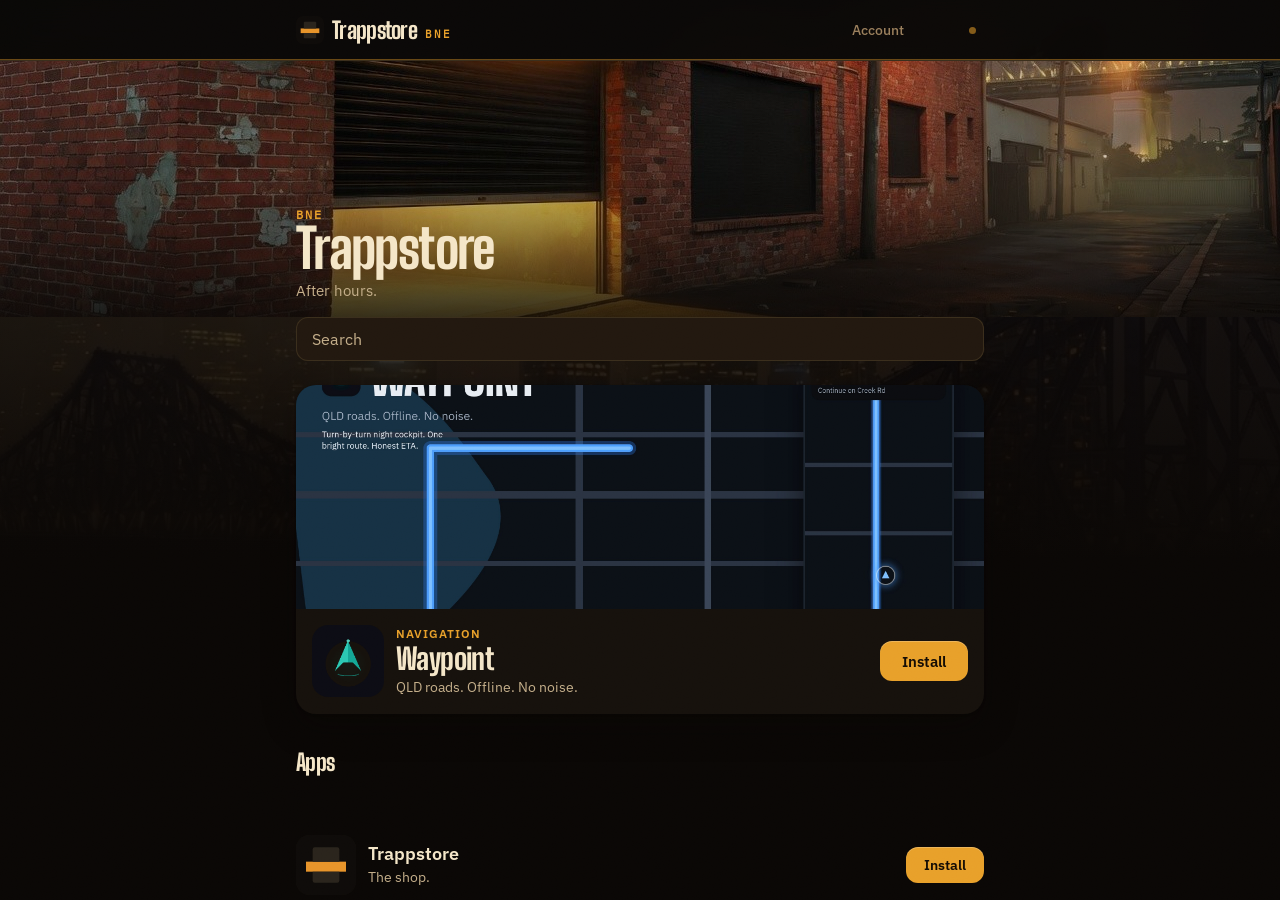
<file: index.html>
<!DOCTYPE html>
<html lang="en">
  <head>
    <meta charset="UTF-8" />
    <meta name="viewport" content="width=device-width, initial-scale=1, viewport-fit=cover" />
    <title>Trappstore</title>
    <meta
      name="description"
      content="After hours. Brisbane."
    />
    <meta name="theme-color" content="#0a0705" />
    <meta name="color-scheme" content="dark" />
    <meta name="apple-mobile-web-app-capable" content="yes" />
    <meta name="apple-mobile-web-app-status-bar-style" content="black-translucent" />
    <meta name="apple-mobile-web-app-title" content="Trappstore" />
    <link rel="icon" href="/favicon.svg" type="image/svg+xml" />
    <link rel="apple-touch-icon" href="/brand/mark-maskable.svg" />
    <link rel="manifest" href="/site.webmanifest" />
    <link rel="canonical" href="https://trappstore.com/" />
    <meta property="og:type" content="website" />
    <meta property="og:url" content="https://trappstore.com/" />
    <meta property="og:title" content="Trappstore" />
    <meta
      property="og:description"
      content="After hours. Brisbane."
    />
    <meta property="og:image" content="https://trappstore.com/brand/og.jpg" />
    <meta property="og:image:width" content="1200" />
    <meta property="og:image:height" content="630" />
    <meta name="twitter:card" content="summary_large_image" />
    <link rel="preload" href="/fonts/big-shoulders-display-700_900-normal-832b1554.woff2" as="font" type="font/woff2" crossorigin />
    <link rel="preload" href="/fonts/ibm-plex-sans-400_600-normal-a68a2001.woff2" as="font" type="font/woff2" crossorigin />
    <link rel="stylesheet" href="/fonts/fonts.css" />
    <script type="module" crossorigin src="/assets/index-DmrRC-Sv.js"></script>
    <link rel="stylesheet" crossorigin href="/assets/index-38kBcNEm.css">
  </head>
  <body>
    <div class="night">
      <div class="grain" aria-hidden="true"></div>
      <div class="stage">
        <div class="window">
          <header class="transom">
            <a class="brand" href="/">
              <img src="/brand/mark.svg" width="28" height="28" alt="" />
              <span class="brand-name">Trappstore</span>
              <span class="brand-place">BNE</span>
            </a>
            <a class="account-link" href="/you">Account</a>
            <button type="button" class="lamp" aria-label="Open">
              <span class="lamp-dot" aria-hidden="true"></span>
              <span class="lamp-label visually-hidden">Open</span>
            </button>
          </header>
          <div class="marquee" aria-hidden="true" hidden>
            <div class="marquee-track" id="marquee"></div>
          </div>
          <main class="glass" id="app">
            <p class="kicker">Loading</p>
          </main>
          <footer class="sill"></footer>
        </div>
      </div>
    </div>

    <noscript>
      <p>JavaScript is off. The files still work.</p>
      <ul>
        <li><a href="/trappstore.apk">Trappstore (Android)</a></li>
        <li><a href="/waypoint/waypoint-0.4.0.apk">Waypoint</a></li>
      </ul>
    </noscript>
  </body>
</html>
</file>
<file: fonts/fonts.css>
/* Self-hosted. Latin + Latin-ext only. Variable axes where the file carries them. */

@font-face {
  font-family: "Big Shoulders Display";
  font-style: normal;
  font-weight: 700 900;
  font-display: swap;
  src: url("./big-shoulders-display-700_900-normal-832b1554.woff2") format("woff2");
  unicode-range: U+0000-00FF, U+0131, U+0152-0153, U+02BB-02BC, U+02C6, U+02DA, U+02DC,
    U+0304, U+0308, U+0329, U+2000-206F, U+20AC, U+2122, U+2191, U+2193, U+2212, U+2215,
    U+FEFF, U+FFFD;
}

@font-face {
  font-family: "Big Shoulders Display";
  font-style: normal;
  font-weight: 700 900;
  font-display: swap;
  src: url("./big-shoulders-display-700_900-normal-473c2f14.woff2") format("woff2");
  unicode-range: U+0100-02BA, U+02BD-02C5, U+02C7-02CC, U+02CE-02D7, U+02DD-02FF, U+0304,
    U+0308, U+0329, U+1D00-1DBF, U+1E00-1E9F, U+1EF2-1EFF, U+2020, U+20A0-20AB, U+20AD-20C0,
    U+2113, U+2C60-2C7F, U+A720-A7FF;
}

@font-face {
  font-family: "IBM Plex Sans";
  font-style: normal;
  font-weight: 400 600;
  font-display: swap;
  src: url("./ibm-plex-sans-400_600-normal-a68a2001.woff2") format("woff2");
  unicode-range: U+0000-00FF, U+0131, U+0152-0153, U+02BB-02BC, U+02C6, U+02DA, U+02DC,
    U+0304, U+0308, U+0329, U+2000-206F, U+20AC, U+2122, U+2191, U+2193, U+2212, U+2215,
    U+FEFF, U+FFFD;
}

@font-face {
  font-family: "IBM Plex Sans";
  font-style: normal;
  font-weight: 400 600;
  font-display: swap;
  src: url("./ibm-plex-sans-400_600-normal-71c30cd3.woff2") format("woff2");
  unicode-range: U+0100-02BA, U+02BD-02C5, U+02C7-02CC, U+02CE-02D7, U+02DD-02FF, U+0304,
    U+0308, U+0329, U+1D00-1DBF, U+1E00-1E9F, U+1EF2-1EFF, U+2020, U+20A0-20AB, U+20AD-20C0,
    U+2113, U+2C60-2C7F, U+A720-A7FF;
}

@font-face {
  font-family: "IBM Plex Mono";
  font-style: normal;
  font-weight: 400;
  font-display: swap;
  src: url("./ibm-plex-mono-400-normal-8280ae53.woff2") format("woff2");
  unicode-range: U+0000-00FF, U+0131, U+0152-0153, U+02BB-02BC, U+02C6, U+02DA, U+02DC,
    U+0304, U+0308, U+0329, U+2000-206F, U+20AC, U+2122, U+2191, U+2193, U+2212, U+2215,
    U+FEFF, U+FFFD;
}

@font-face {
  font-family: "IBM Plex Mono";
  font-style: normal;
  font-weight: 400;
  font-display: swap;
  src: url("./ibm-plex-mono-400-normal-7f3996b1.woff2") format("woff2");
  unicode-range: U+0100-02BA, U+02BD-02C5, U+02C7-02CC, U+02CE-02D7, U+02DD-02FF, U+0304,
    U+0308, U+0329, U+1D00-1DBF, U+1E00-1E9F, U+1EF2-1EFF, U+2020, U+20A0-20AB, U+20AD-20C0,
    U+2113, U+2C60-2C7F, U+A720-A7FF;
}
</file>
<file: assets/index-38kBcNEm.css>
@layer tokens{:root{color-scheme:dark;--night: #0a0705;--asphalt: #0a0705;--surface: #16110c;--metal: #100c09;--edge: #3a2e1c;--ink: #f4e6c8;--muted: #c4ae8a;--faint: #9a7f5c;--sodium: #e8a02a;--sodium-hot: #f0b04a;--on-sodium: #140c04;--get: #e8a02a;--on-get: #140c04;--danger: #e07060;--tick: #14b8a6;--trapstar-gold: #e6b422;--glass-shine: oklch(.74 .12 70 / .1);--sodium-spill: oklch(.74 .14 70 / .16);--font-display: "Big Shoulders Display", "Arial Narrow", Impact, sans-serif;--font-body: "IBM Plex Sans", "Segoe UI", system-ui, sans-serif;--font-mono: "IBM Plex Mono", ui-monospace, "Cascadia Mono", monospace;--font-poster: "Big Shoulders Display", "Arial Narrow", Impact, sans-serif;--text-kicker: .75rem;--text-sm: .8125rem;--text-body: 1rem;--text-app: 1.125rem;--text-display: clamp(1.75rem, 4vw, 2.25rem);--leading-display: 1.15;--leading-app: 1.25;--leading-body: 1.45;--track-display: -.02em;--track-kicker: .02em;--track-caps: .06em;--sp-1: 4px;--sp-2: 8px;--sp-3: 12px;--sp-4: 16px;--sp-5: 24px;--sp-6: 32px;--sp-7: 48px;--sp-8: 80px;--r-control: 12px;--r-pill: 999px;--r-card: 20px;--r-icon: 22%;--r-window: 0px;--frame: 0px;--frame-md: 0px;--window-max: 720px;--night-pad: 0px;--night-pad-md: 0px;--os-grid: 100%;--t-micro: .14s;--t-ui: .22s;--t-hero: .42s;--ease-out: cubic-bezier(.16, 1, .3, 1);--ease-in: cubic-bezier(.55, 0, 1, .45);--ease-move: cubic-bezier(.65, 0, .35, 1);--shadow-window: none;--shadow-slot: none;--shadow-card: 0 1px 2px rgb(8 6 4 / .4), 0 12px 32px rgb(8 6 4 / .35)}@media(prefers-reduced-motion:reduce){:root{--t-micro: 0ms;--t-ui: 0ms;--t-hero: 0ms}}}@layer reset,tokens,layout,components,utilities;@layer reset{*,*:before,*:after{box-sizing:border-box}:where(*){margin:0}html{height:100%;background:var(--night)}body{min-height:100svh;line-height:var(--leading-body);-webkit-font-smoothing:antialiased;text-rendering:optimizeLegibility;font-family:var(--font-body);color:var(--ink);background:var(--night)}:where(img,picture,video,svg){display:block;max-inline-size:100%}:where(input,button,textarea,select,a){font:inherit;color:inherit}:where(h1,h2,h3){text-wrap:balance;overflow-wrap:break-word;text-box:trim-both cap alphabetic}:where(p,li,figcaption){text-wrap:pretty}:where(ul,ol)[role=list]{list-style:none;padding:0}a{text-decoration-thickness:1px;text-underline-offset:.18em}:focus-visible{outline:2px solid var(--sodium);outline-offset:3px}::selection{background:var(--sodium);color:var(--on-sodium)}}@layer layout{.night{min-height:100svh;position:relative;isolation:isolate;background:radial-gradient(920px 420px at 50% -12%,var(--sodium-spill),transparent 70%),var(--night);padding:0;padding-top:env(safe-area-inset-top);padding-bottom:env(safe-area-inset-bottom)}.grain{display:block;pointer-events:none;position:fixed;inset:0;z-index:20;opacity:.04;mix-blend-mode:overlay;background-image:url("data:image/svg+xml,%3Csvg xmlns='http://www.w3.org/2000/svg' width='180' height='180'%3E%3Cfilter id='n'%3E%3CfeTurbulence type='fractalNoise' baseFrequency='0.8' numOctaves='2' stitchTiles='stitch'/%3E%3C/filter%3E%3Crect width='100%25' height='100%25' filter='url(%23n)'/%3E%3C/svg%3E");background-size:180px 180px}body[data-room=back] .grain,body[data-room=line] .grain{display:none}@media(prefers-reduced-transparency:reduce){.grain{display:none}}.stage{position:relative;z-index:1;width:100%;margin-inline:auto}.window{background:linear-gradient(180deg,rgb(10 7 5 / .58) 0%,var(--night) 62%),url(/brand/bne-night.jpg) center 28% / cover no-repeat;border:0;border-radius:0;box-shadow:none;position:relative;overflow:clip;display:flex;flex-direction:column;min-height:100svh;min-height:100dvh;height:100svh;height:100dvh}.account-link{margin-inline-start:auto;color:var(--faint);text-decoration:none;font-size:.875rem;font-weight:500;padding:8px 4px}.account-link:hover{color:var(--sodium)}.account-link.is-hidden{display:none}.transom{position:relative;flex-shrink:0;z-index:4;display:flex;align-items:center;gap:var(--sp-3);padding:var(--sp-3) var(--sp-4);padding-inline:max(var(--sp-4),calc((100% - var(--window-max)) / 2 + var(--sp-4)));border-bottom:1px solid var(--edge);background:color-mix(in oklch,var(--night) 88%,transparent);backdrop-filter:blur(16px) saturate(140%);-webkit-backdrop-filter:blur(16px) saturate(140%)}.transom:after{content:"";position:absolute;inset-inline:0;bottom:0;height:1px;background:var(--sodium);opacity:.42;transform:scaleX(1);pointer-events:none;transition:opacity var(--t-ui) var(--ease-out),height var(--t-ui) var(--ease-out)}.brand{display:flex;align-items:center;gap:var(--sp-2);text-decoration:none;min-width:0}.brand img{width:28px;height:28px;flex-shrink:0;border-radius:7px}.brand-name{font-family:var(--font-display);font-weight:800;font-size:1.45rem;letter-spacing:-.03em;line-height:.9;color:var(--ink);font-synthesis:none}.brand-place{font-family:var(--font-mono);font-size:.68rem;font-weight:700;letter-spacing:.16em;color:var(--sodium);align-self:end;margin-bottom:1px}.lamp{appearance:none;-webkit-appearance:none;background:transparent;border:0;margin-inline-start:0;display:inline-flex;align-items:center;justify-content:flex-end;align-self:stretch;gap:var(--sp-2);font-family:var(--font-body);font-size:var(--text-sm);font-weight:500;letter-spacing:0;text-transform:none;color:var(--faint);user-select:none;-webkit-user-select:none;-webkit-touch-callout:none;touch-action:none;cursor:pointer;padding-block:12px;padding-inline:28px 8px;min-width:64px}.lamp.is-hold,.lamp.is-lit{color:var(--sodium)}.lamp.is-hold .lamp-dot{animation:hold-heat var(--hold-ms, .7s) linear forwards}.window:has(.lamp.is-hold) .transom,.window:has(.lamp.is-lit) .transom{background:color-mix(in oklch,var(--sodium) 12%,var(--night));transition:background var(--hold-ms, .7s) linear}.window:has(.lamp.is-hold) .transom:after,.window:has(.lamp.is-lit) .transom:after{height:2px;opacity:1;transition:opacity var(--hold-ms, .7s) linear,height var(--hold-ms, .7s) linear}@keyframes hold-heat{0%{transform:scale(1);box-shadow:0 0 0 transparent}to{transform:scale(1.6);box-shadow:0 0 16px var(--sodium)}}.lamp-dot{width:7px;height:7px;border-radius:50%;background:var(--sodium);opacity:.55;flex-shrink:0;transition:transform var(--t-ui) var(--ease-out),box-shadow var(--t-ui) var(--ease-out),background var(--t-ui) var(--ease-out)}.lamp.is-hold .lamp-dot,.lamp.is-lit .lamp-dot{background:var(--sodium)}body[data-room=back]{--window-max: 100vw;--frame: 0px;--frame-md: 0px;--r-window: 0px;--night-pad: 0px;--night-pad-md: 0px}body[data-room=back] .night,body[data-room=back] .stage,body[data-room=back] .window{min-height:100svh;min-height:100dvh;width:100%}body[data-room=back] .night{padding-top:0;padding-bottom:0;background:var(--night)}body[data-room=back] .window{box-shadow:none;border-color:transparent;background:linear-gradient(180deg,#0a07056b,#0a0705c7),url(/brand/den.jpg) center 42% / cover no-repeat}body[data-room=line] .night,body[data-room=line] .stage,body[data-room=line] .window{min-height:100svh;min-height:100dvh;width:100%}body[data-room=line] .window{box-shadow:none;border-color:transparent;background:linear-gradient(180deg,#0a070580,#0a0705d1),url(/brand/till.jpg) center 70% / cover no-repeat}body[data-room=back] .window.is-open .glass,body[data-room=line] .window.is-open .glass{animation:shutter-up var(--t-hero) var(--ease-out) both}@keyframes shutter-up{0%{clip-path:inset(0 0 100% 0);opacity:.35}to{clip-path:inset(0);opacity:1}}@media(prefers-reduced-motion:reduce){body[data-room=back] .window.is-open .glass,body[data-room=line] .window.is-open .glass{animation:none}}body[data-room=back] .glass{overflow:auto;min-height:0}body[data-room=back] .sill{flex-shrink:0}body[data-room=back] .transom{background:color-mix(in oklch,var(--night) 88%,transparent);padding-top:max(var(--sp-3),env(safe-area-inset-top))}body[data-room=back] .brand-name,body[data-room=back] .brand-place,body[data-room=line] .brand-name,body[data-room=line] .brand-place{display:none}body[data-room=back] .lamp{color:var(--sodium)}body[data-room=back] .sill{justify-content:center;gap:var(--sp-7);padding-block:var(--sp-4);padding-bottom:max(var(--sp-4),env(safe-area-inset-bottom));background:color-mix(in oklch,var(--metal) 80%,var(--night))}.marquee{display:none}.glass{position:relative;z-index:2;display:flex;flex-direction:column;gap:var(--sp-5);padding:var(--sp-5) var(--sp-4) var(--sp-6);width:min(100%,var(--window-max));margin-inline:auto;flex:1 1 auto;min-height:0;overflow:auto}.glass:has(.mast),.glass:has(.how-plate),.glass:has(.account-plate){padding-top:0;padding-inline:0;width:100%}.glass:has(.mast) .front-bar,.glass:has(.mast) .front-body{width:min(100%,var(--window-max));margin-inline:auto;padding-inline:var(--sp-4)}.glass:has(.mast) .front-bar{margin-top:calc(-1 * var(--sp-5));position:relative;z-index:3}.glass:has(.account-plate) .account{width:min(100%,var(--window-max));margin-inline:auto;padding-inline:var(--sp-4)}.glass:has(.how-plate) .how{width:min(100%,var(--window-max));margin-inline:auto;padding-inline:var(--sp-4)}body:not([data-room=back]) .sill{display:none}.sill{position:relative;flex-shrink:0;z-index:4;display:flex;flex-wrap:wrap;gap:var(--sp-2) var(--sp-4);justify-content:center;gap:var(--sp-2);padding:var(--sp-2) var(--sp-4);padding-inline:max(var(--sp-4),calc((100% - var(--window-max)) / 2 + var(--sp-4)));padding-bottom:max(var(--sp-2),env(safe-area-inset-bottom));border-top:1px solid var(--edge);background:color-mix(in oklch,var(--night) 88%,transparent);backdrop-filter:blur(16px) saturate(140%);-webkit-backdrop-filter:blur(16px) saturate(140%);font-family:var(--font-body);font-size:var(--text-sm);font-weight:500;color:var(--faint)}.dock-item{color:var(--faint);text-decoration:none;letter-spacing:0;text-transform:none;min-width:5.5rem;text-align:center;padding:10px 16px;border-radius:var(--r-pill)}.dock-item.is-on{color:var(--ink);background:var(--surface)}body[data-room=back] .dock-item{padding:8px 12px;letter-spacing:0}.sill a{color:var(--muted);text-decoration:none}.sill a:hover{color:var(--ink)}@media(min-width:768px){.glass{padding:var(--sp-6) var(--sp-5) var(--sp-7)}body[data-room=back] .night{padding:0}body[data-room=back] .glass{padding:var(--sp-6) var(--sp-5) var(--sp-7)}}@media(prefers-reduced-transparency:reduce){.transom,.sill{backdrop-filter:none;-webkit-backdrop-filter:none;background:var(--night)}.window{background:var(--night)}}}@layer components{.kicker{font-family:var(--font-body);font-size:var(--text-kicker);font-weight:600;letter-spacing:0;text-transform:none;color:var(--sodium);margin-bottom:var(--sp-2)}.hero .kicker,.app-head .kicker{letter-spacing:.08em;text-transform:uppercase}.display{font-family:var(--font-display);font-weight:800;font-size:var(--text-display);line-height:var(--leading-display);letter-spacing:var(--track-display);text-transform:none;color:var(--ink);margin-bottom:var(--sp-3);font-synthesis:none}.lede{max-width:42ch;color:var(--muted);font-size:1rem;margin-bottom:var(--sp-5)}.slot-row{display:flex;flex-wrap:wrap;gap:var(--sp-2);align-items:center;margin-bottom:var(--sp-5)}.slot{--slot-bg: var(--get);--slot-fg: var(--on-get);appearance:none;border:0;display:inline-flex;align-items:center;justify-content:center;gap:var(--sp-2);min-height:36px;padding:0 18px;background:var(--slot-bg);color:var(--slot-fg);font-family:var(--font-body);font-weight:600;font-size:.875rem;letter-spacing:0;text-transform:none;text-decoration:none;border-radius:var(--r-control);box-shadow:inset 0 1px color-mix(in oklch,white 22%,transparent);cursor:pointer;transform:translateY(0);transition:transform var(--t-micro) var(--ease-out),filter var(--t-micro) var(--ease-out),background var(--t-micro) var(--ease-out)}.slot:hover{filter:brightness(1.08)}@media(hover:hover){.slot:hover{transform:translateY(-1px)}}.slot:active{transform:translateY(1px) scale(.98);transition-duration:80ms}.slot[aria-disabled=true],.slot.is-dead{--slot-bg: var(--surface);--slot-fg: var(--faint);box-shadow:none;cursor:not-allowed;filter:none;transform:none;pointer-events:none}.slot-ghost{--slot-bg: transparent;--slot-fg: var(--muted);box-shadow:inset 0 0 0 1px var(--edge)}.slot-ghost:hover{--slot-fg: var(--ink)}.text-link{color:var(--sodium);text-decoration:none;font-weight:500;font-size:.9375rem}.text-link:hover{text-decoration:underline}.front{display:grid;gap:var(--sp-5)}.mast{position:relative;isolation:isolate;overflow:clip;margin-inline:0;width:100%;max-width:none;aspect-ratio:2.15 / 1;min-height:11rem;max-height:min(16rem,40svh);background-color:var(--metal);background-image:url(/brand/shopfront.jpg);background-size:cover;background-position:28% 72%;background-repeat:no-repeat}.mast-art{position:absolute;inset:0;width:100%;height:100%;max-inline-size:none;object-fit:cover;object-position:28% 72%}.mast:after{content:"";position:absolute;inset:0;z-index:1;pointer-events:none;background:linear-gradient(180deg,#0a070514,#0a070538 48%,#0a0705d1)}.mast-stamp{position:relative;z-index:2;display:grid;align-content:end;min-height:11rem;height:100%;padding-block:var(--sp-4);padding-inline:max(var(--sp-4),calc((100vw - var(--window-max)) / 2 + var(--sp-4)))}.mast-place{font-family:var(--font-mono);font-size:var(--text-kicker);font-weight:700;letter-spacing:.16em;color:var(--sodium);margin:0}.mast-name{font-family:var(--font-display);font-weight:800;font-size:clamp(2.15rem,9vw,3.4rem);letter-spacing:-.03em;line-height:.88;color:var(--ink);margin:2px 0 0;font-synthesis:none}.mast-tag{color:var(--muted);margin:6px 0 0;font-size:.95rem}.front-bar{display:grid;gap:var(--sp-3);flex-shrink:0}.front-search{width:100%;min-height:44px;padding:0 var(--sp-4);border:0;border-radius:var(--r-control);background:color-mix(in oklch,var(--sodium) 10%,var(--metal));box-shadow:inset 0 0 0 1px var(--edge);color:var(--ink);font-family:var(--font-body);font-size:1rem;position:relative;z-index:3}@media(max-width:720px){.front-search{min-height:48px;font-size:16px}}.front-search::placeholder{color:var(--muted);opacity:1}.front-search:focus{outline:2px solid var(--sodium);outline-offset:2px}.front-body{display:grid;gap:var(--sp-6)}.app-icon{width:60px;height:60px;border-radius:14px;object-fit:cover;background:var(--surface);flex-shrink:0}.app-icon-lg{width:72px;height:72px;border-radius:16px}.app-icon-xl{width:96px;height:96px;border-radius:22px}.app-icon-glyph{display:grid;place-items:center;font-family:var(--font-body);font-weight:600;font-size:1.15rem;color:var(--ink);background:color-mix(in oklch,var(--row-accent, var(--sodium)) 22%,var(--surface))}.hero{padding:0;background:var(--surface);border:0;border-radius:var(--r-card);overflow:clip;box-shadow:var(--shadow-card)}.hero.has-art{padding:0;overflow:clip;background:var(--surface)}.hero-art{position:relative;display:block;width:100%;aspect-ratio:2 / 1;max-height:12.5rem;height:auto;overflow:clip;background:var(--metal);color:inherit}@media(min-width:768px){.hero-art{max-height:14rem}}.hero-art img{width:100%;height:100%;object-fit:cover;object-position:center center}.app-version{margin-top:var(--sp-5);color:var(--faint);font-size:var(--text-sm)}.hero-id{display:grid;grid-template-columns:1fr auto;gap:var(--sp-3);align-items:center;padding:var(--sp-4)}.hero-hit{display:grid;grid-template-columns:auto 1fr;gap:var(--sp-3);align-items:center;min-width:0;text-decoration:none;color:inherit}.hero-copy{padding:0;min-width:0}.hero-name{font-family:var(--font-display);font-weight:800;font-size:clamp(1.35rem,3.5vw,1.85rem);line-height:.95;letter-spacing:var(--track-display);text-transform:none;margin:0 0 4px;font-synthesis:none}.hero-tag{color:var(--muted);max-width:36ch;margin:0;font-size:.9rem}.hero-desc{color:var(--muted);max-width:42ch;margin-bottom:var(--sp-4);font-size:.95rem}.hero .slot-row{margin-bottom:0}.hero .slot,.app-head .slot{min-height:40px;padding:0 22px;font-size:.9375rem}.hero .kicker{margin-bottom:2px}@media(max-width:520px){.hero-id{grid-template-columns:1fr}.hero-id .slot{justify-self:start}}.rail-title{font-family:var(--font-display);font-weight:800;font-size:1.45rem;letter-spacing:-.03em;text-transform:none;margin-bottom:var(--sp-3);font-synthesis:none}.cards{display:flex;gap:var(--sp-3);overflow-x:auto;padding-bottom:var(--sp-2);scroll-snap-type:x mandatory;-webkit-overflow-scrolling:touch}.card{flex:0 0 8.5rem;scroll-snap-align:start;display:grid;justify-items:start;gap:8px;padding:0;background:transparent;border:0;text-decoration:none;color:inherit;min-height:0;align-content:start}.card-hit{display:grid;justify-items:start;gap:8px;text-decoration:none;color:inherit;min-width:0;width:100%}.card .slot{min-height:28px;padding:0 12px;font-size:.75rem}.card.has-art{padding:0;overflow:visible}.card-art{display:none}.card-art img{width:100%;height:100%;object-fit:cover}.card-desc{display:none}.card:hover{border-color:transparent}.card:hover .app-icon{filter:brightness(1.06)}.card.is-deck,.hero.is-deck{opacity:.55}.card.is-soon,.hero.is-soon{opacity:.88}.hero.is-soon .hero-art img,.card.is-soon .card-art img,.app-cover.is-soon img{opacity:.38;filter:saturate(.35)}.hero.is-soon .hero-name,.card.is-soon .card-name{opacity:.7}.card.is-soon .card-act{color:var(--faint)}.census{font-family:var(--font-body);font-size:var(--text-kicker);letter-spacing:0;text-transform:none;color:var(--faint)}.os{display:grid;gap:var(--sp-5);justify-items:stretch;width:min(100%,36rem);margin-inline:auto;padding-top:var(--sp-6)}.os-place{font-family:var(--font-mono);font-size:var(--text-kicker);font-weight:700;letter-spacing:.18em;color:var(--sodium);text-align:center;margin:0;text-shadow:0 1px 12px rgb(10 7 5 / .8)}.os-search{width:100%;background:var(--surface);border-color:transparent}.os-body{display:grid;gap:var(--sp-5);justify-items:stretch}.os-clock{font-family:var(--font-poster);font-weight:800;font-size:clamp(4.5rem,22vw,7.5rem);line-height:.85;letter-spacing:var(--track-display);font-variant-numeric:tabular-nums;color:var(--ink);text-align:center;text-shadow:0 0 40px color-mix(in oklch,var(--sodium) 35%,transparent),0 8px 24px rgb(10 7 5 / .7)}.os-bar{font-family:var(--font-body);font-size:var(--text-kicker);letter-spacing:0;text-transform:none;color:var(--faint);text-align:center}.os-grid{display:grid;grid-template-columns:repeat(4,1fr);gap:var(--sp-5) var(--sp-3);width:min(100%,var(--os-grid));margin-inline:auto}.os-board{padding:var(--sp-5) var(--sp-4);background:color-mix(in oklch,var(--metal) 78%,transparent);border-radius:var(--r-card);box-shadow:var(--shadow-card);backdrop-filter:blur(14px) saturate(120%);-webkit-backdrop-filter:blur(14px) saturate(120%)}.os-clock,.os-bar{text-align:center}.os-app{display:grid;gap:var(--sp-2);justify-items:center;text-decoration:none;color:inherit;min-width:0;animation:settle var(--t-hero) var(--ease-out) both;animation-delay:calc(var(--i, 0) * 40ms)}.os-glyph{display:grid;place-items:center;width:100%;aspect-ratio:1;background:var(--surface);border:0;border-radius:18%;font-family:var(--font-body);font-weight:600;font-size:clamp(1.15rem,4.5vw,1.65rem);line-height:1;text-transform:uppercase;color:var(--ink);box-shadow:inset 0 1px color-mix(in oklch,white 14%,transparent),0 10px 24px #08060480}.os-app:hover .os-glyph{border-color:transparent;background:color-mix(in oklch,var(--row-accent, var(--sodium)) 16%,var(--surface))}.os-label{font-family:var(--font-body);font-size:var(--text-kicker);letter-spacing:0;text-transform:none;color:var(--muted);text-align:center;max-width:100%;line-height:1.25;display:-webkit-box;-webkit-box-orient:vertical;-webkit-line-clamp:2;overflow:hidden}.os-app.is-deck{opacity:.45}.os-run{display:grid;justify-items:center;text-align:center;gap:var(--sp-4);width:min(100%,22rem);margin-inline:auto;padding-top:var(--sp-5)}.os-run .back{justify-self:start}.os-run .lede{margin-bottom:0}.os-run .slot-row{margin-bottom:0;justify-content:center}.os-run-glyph{width:5.5rem}.run{display:grid;gap:var(--sp-4);width:min(100%,22rem);margin-inline:auto;padding-top:var(--sp-5);text-align:center}.run .back{justify-self:start;text-align:start}.run .display{margin-bottom:0}@keyframes settle{0%{opacity:0;transform:translateY(12px)}to{opacity:1;transform:none}}.card-pip{display:none}.card-name{font-family:var(--font-body);font-weight:600;font-size:.9rem;line-height:1.2;text-transform:none;display:-webkit-box;-webkit-box-orient:vertical;-webkit-line-clamp:2;overflow:hidden}.card-tag{color:var(--faint);font-size:.75rem;display:-webkit-box;-webkit-box-orient:vertical;-webkit-line-clamp:1;overflow:hidden}.card-act{margin-top:2px;font-family:var(--font-body);font-size:.75rem;font-weight:600;letter-spacing:0;text-transform:none;color:var(--on-get);background:var(--get);border-radius:var(--r-pill);padding:6px 12px}.app-cover{margin:0 0 var(--sp-5);aspect-ratio:16 / 9;overflow:clip;border:0;border-radius:var(--r-card);background:var(--metal);box-shadow:0 0 0 1px color-mix(in oklch,var(--sodium) 18%,transparent),var(--shadow-card)}.app-cover img{width:100%;height:100%;object-fit:cover}.app-head{display:grid;grid-template-columns:auto 1fr;gap:var(--sp-4);align-items:start;margin-bottom:var(--sp-5)}.app-head-copy .lede{margin-bottom:var(--sp-4)}.app-head .slot-row{margin-bottom:0}.shots{display:flex;gap:var(--sp-3);overflow-x:auto;margin:var(--sp-5) 0;scroll-snap-type:x mandatory;-webkit-overflow-scrolling:touch}.shot{flex:0 0 min(72%,18rem);scroll-snap-align:start;margin:0;overflow:clip;border:0;border-radius:var(--r-card);background:var(--metal)}.shot img{width:100%;height:100%;aspect-ratio:16 / 10;object-fit:cover;display:block}.cats{display:flex;flex-wrap:nowrap;gap:var(--sp-2);overflow-x:auto;padding-bottom:2px}.cat{appearance:none;padding:8px 14px;background:var(--surface);border:0;border-radius:var(--r-pill);font-family:var(--font-body);font-size:var(--text-sm);font-weight:500;letter-spacing:0;text-transform:none;color:var(--muted);cursor:pointer;white-space:nowrap}.cat:hover{color:var(--ink)}.cat.is-on{color:var(--on-get);background:var(--get)}.shelf{display:flex;flex-direction:column;border-top:0}.row{display:grid;grid-template-columns:1fr auto;gap:var(--sp-3);align-items:center;padding:var(--sp-3) 0;border-bottom:1px solid var(--edge);text-decoration:none;color:inherit;min-height:76px;transition:background-color var(--t-ui) var(--ease-out)}.row-hit{display:grid;grid-template-columns:auto 1fr;gap:var(--sp-3);align-items:center;min-width:0;text-decoration:none;color:inherit}.row:hover{background:transparent}.row-n{display:none}.row-copy{display:flex;flex-direction:column;min-width:0}.row-name{display:block;font-family:var(--font-body);font-weight:600;font-size:var(--text-app);line-height:var(--leading-app);letter-spacing:0;text-transform:none}.row-tag{display:block;color:var(--muted);font-size:.875rem;margin-top:2px;white-space:nowrap;overflow:hidden;text-overflow:ellipsis}.row-pip{display:none}.row-action{font-family:var(--font-body);font-size:.75rem;font-weight:600;letter-spacing:0;text-transform:none;color:var(--sodium);white-space:nowrap;background:color-mix(in oklch,var(--sodium) 16%,var(--surface));border-radius:var(--r-pill);padding:6px 12px}.row.is-deck .row-name,.row.is-deck .row-tag,.row.is-deck .row-n{opacity:.55}.row.is-deck .row-action{color:var(--faint)}.back{display:inline-flex;align-items:center;gap:var(--sp-2);font-family:var(--font-body);font-size:var(--text-sm);font-weight:500;letter-spacing:0;text-transform:none;color:var(--sodium);text-decoration:none;margin-bottom:var(--sp-5)}.back:hover{color:var(--ink)}.receipt{margin-top:var(--sp-6);padding:var(--sp-4);background:var(--surface);border:0;border-radius:var(--r-card);font-family:var(--font-mono);font-size:var(--text-sm);color:var(--muted);display:grid;gap:var(--sp-2)}.receipt dt{color:var(--faint);font-size:var(--text-kicker);letter-spacing:0;text-transform:none}.receipt dd{color:var(--ink);overflow-wrap:anywhere;font-variant-numeric:tabular-nums}.receipt-hash{cursor:pointer;border:0;background:none;padding:0;text-align:start;color:var(--ink);font:inherit;font-variant-numeric:tabular-nums}.receipt-hash:hover{color:var(--sodium)}.notes{margin-top:var(--sp-5);color:var(--muted);max-width:52ch}.how-plate,.account-plate{position:relative;overflow:clip;margin-inline:calc(-1 * var(--sp-4));width:calc(100% + 2 * var(--sp-4));margin-bottom:var(--sp-5);aspect-ratio:2 / 1;max-height:min(14rem,36svh);background-color:var(--metal);background-image:url(/brand/till.jpg);background-size:cover;background-position:50% 70%;background-repeat:no-repeat}.how-plate img,.account-plate img{width:100%;height:100%;max-inline-size:none;object-fit:cover;object-position:50% 70%}@media(min-width:768px){.how-plate,.account-plate{margin-inline:calc(-1 * var(--sp-5));width:calc(100% + 2 * var(--sp-5));border-radius:var(--r-card)}}.how-list{display:grid;gap:var(--sp-5);margin-top:var(--sp-5)}.how-n{font-family:var(--font-display);font-weight:800;font-size:1.35rem;line-height:1;color:var(--sodium);letter-spacing:-.03em;font-synthesis:none}.how-title{font-family:var(--font-display);font-weight:800;text-transform:none;letter-spacing:-.03em;font-size:1.35rem;margin:var(--sp-1) 0 var(--sp-2);font-synthesis:none}.how-body{color:var(--muted);max-width:46ch}.banner{margin-bottom:0;padding:var(--sp-3) var(--sp-4);border-left:0;border-radius:var(--r-card);background:var(--surface);color:var(--muted);font-size:.9rem}.banner strong{font-family:var(--font-body);font-weight:600;letter-spacing:0;text-transform:none;color:var(--ink)}.ios-sheet{margin-top:var(--sp-4);padding:var(--sp-4);background:var(--surface);border:0;border-radius:var(--r-card);color:var(--muted);display:grid;gap:var(--sp-2)}.ios-sheet ol{padding-inline-start:1.2rem;display:grid;gap:var(--sp-2)}.empty,.error{padding:var(--sp-7) 0;color:var(--muted)}.error{color:var(--danger)}.stash-file{display:grid;grid-template-columns:1fr auto;gap:var(--sp-3);align-items:center;padding:var(--sp-4) 0;border-bottom:1px solid var(--edge)}.stash-name{font-family:var(--font-mono);font-size:.92rem;color:var(--ink);text-decoration:none;overflow-wrap:anywhere}.stash-name:hover{color:var(--sodium)}.stash-meta{color:var(--faint);font-size:var(--text-sm);font-family:var(--font-mono);margin-top:4px}.ticket{display:grid;gap:var(--sp-3);max-width:28rem}.ticket-miss{color:var(--faint);font-family:var(--font-body);font-size:var(--text-sm)}.rooms{display:grid;grid-template-columns:1fr 1fr;gap:var(--sp-3);margin-bottom:var(--sp-6)}.room-card{display:grid;gap:4px;padding:var(--sp-4);background:var(--surface);border:0;border-radius:var(--r-card);text-decoration:none;color:inherit}.room-card strong{font-family:var(--font-display);font-size:1.25rem;font-weight:800;text-transform:none;letter-spacing:-.03em;font-synthesis:none}.room-card span{color:var(--muted);font-size:.9rem}.room-card:hover{background:color-mix(in oklch,var(--sodium) 10%,var(--surface))}.skel{height:72px;border-radius:var(--r-card);border-bottom:0;background:linear-gradient(90deg,var(--surface) 0%,color-mix(in oklch,var(--ink) 6%,var(--surface)) 50%,var(--surface) 100%);background-size:200% 100%;animation:sheen 1.4s var(--ease-move) infinite}@keyframes sheen{0%{background-position:100% 0}to{background-position:-100% 0}}}@layer utilities{.visually-hidden{position:absolute;width:1px;height:1px;padding:0;margin:-1px;overflow:hidden;clip:rect(0,0,0,0);white-space:nowrap;border:0}}@media(prefers-reduced-motion:reduce){.marquee-track,.skel,.os-app,.lamp.is-hold .lamp-dot{animation:none}}@media(forced-colors:active){.slot{border:1px solid ButtonText}.lamp-dot{forced-color-adjust:none}:focus-visible{outline:2px solid CanvasText}}
</file>
